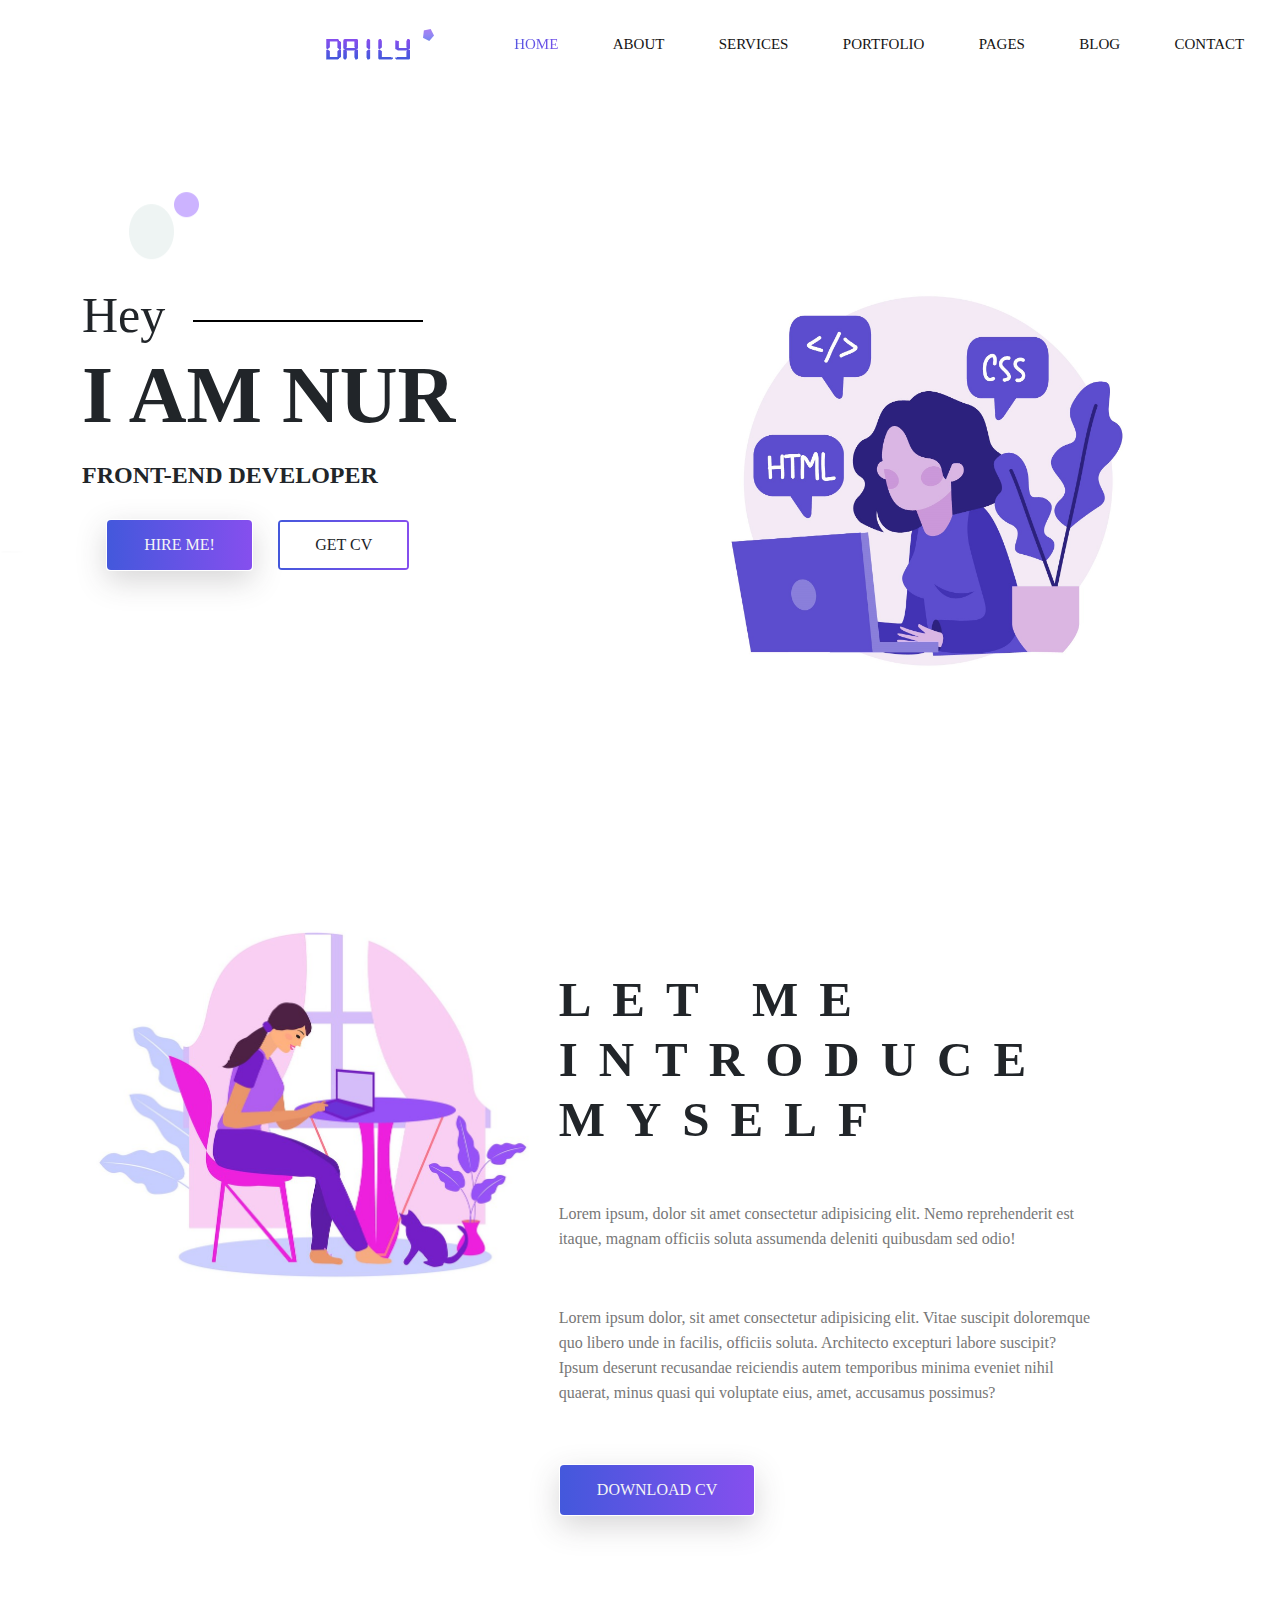
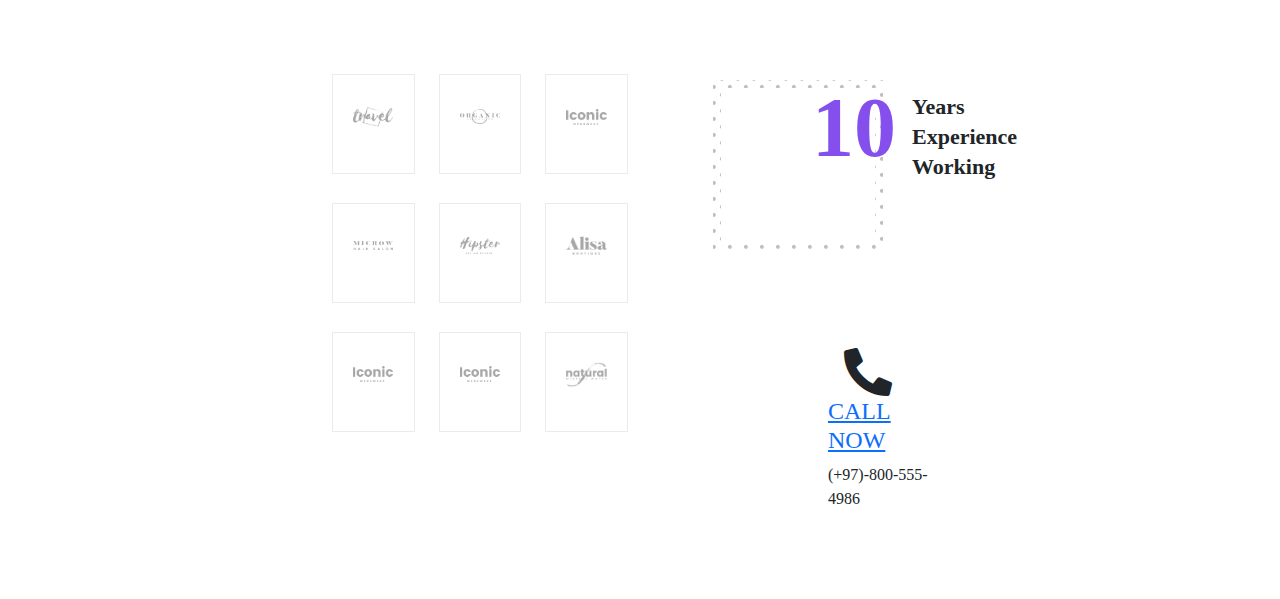
<file: 01- PortfolioWebsite/index.html>
<!DOCTYPE html>
<html lang="en">

<head>
    <meta charset="UTF-8">
    <meta http-equiv="X-UA-Compatible" content="IE=edge">
    <meta name="viewport" content="width=device-width, initial-scale=1.0">
    <title>My Portfolio Website</title>

    <!-- Bootstrap CSS File -->
    <link rel="stylesheet" href="./css/bootstrap.min.css">
    <!-- Font Awesome icons -->
    <link rel="stylesheet" href="./css/all.min.css">
    <!-- Custom CSS File -->
    <link rel="stylesheet" href="./css/style.css">
</head>

<body>
    <!-- *************** Start Header Area ************** -->
    <header class="header_area">
        <div class="main-menu">
            <nav class="navbar navbar-expand-lg navbar-light">
                <div class="container-fluid">
                    <a class="navbar-brand" href="#"> <img src="./img/logo.png" alt="logo"></a>
                    <button class="navbar-toggler" type="button" data-bs-toggle="collapse" data-bs-target="#navbarNav"
                        aria-controls="navbarNav" aria-expanded="false" aria-label="Toggle navigation">
                        <span class="navbar-toggler-icon"></span>
                    </button>
                    <div class="collapse navbar-collapse" id="navbarNav">
                        <div class="mx-auto"></div>
                        <ul class="navbar-nav">
                            <li class="nav-item">
                                <a class="nav-link active" aria-current="page" href="#">Home</a>
                            </li>
                            <li class="nav-item">
                                <a class="nav-link" href="#">About</a>
                            </li>
                            <li class="nav-item">
                                <a class="nav-link" href="#">Services</a>
                            </li>
                            <li class="nav-item">
                                <a class="nav-link" href="#">Portfolio</a>
                            </li>
                            <li class="nav-item">
                                <a class="nav-link" href="#">Pages</a>
                            </li>
                            <li class="nav-item">
                                <a class="nav-link" href="#">Blog</a>
                            </li>
                            <li class="nav-item">
                                <a class="nav-link" href="#">Contact</a>
                            </li>
                        </ul>
                    </div>
                </div>
            </nav>
        </div>
    </header>
    <!-- *************** End Header Area ************** -->

    <!-- *************** Start Main Area ************** -->
    <main class="site-main">

    <!-- **************** Start Banner Area ************* -->
    <section class="site-banner">
        <div class="container">
            <div class="row">
                <div class="col-lg-6 col-md-12 site-title">
                    <h3 class="title-text">Hey</h3>
                    <h1 class="title-text text-uppercase">I am Nur</h1>
                    <h4 class="title-text text-uppercase">Front-End Developer</h4>
                    <div class="site-buttons">
                    <div class="d-flex flex-row flex-wrap">
                        <button class="btn button primary-button mx-4 text-uppercase" type="button">Hire me!</button>
                        <button type="button" class="btn button secondary-button text-uppercase">get cv</button>
                    </div>
                    </div>
                </div>
                <div class="col-lg-6 col-md-12 banner-image">
                    <img src="./img/banner/banner-image.jpg" alt="banner-image" class="img-fluid">
                </div>
            </div>
        </div>
    </section>
    <!-- **************** End Banner Area ************* -->


    <!-- **************** About Area ************* -->
    <section class="about-area">
        <div class="container-fluid">
            <div class="row">
                <div class="col-lg-5 col-md-12">
                    <div class="about-image">
                        <img src="./img/about-us.jpg" alt="About us" class="img-fluid">
                    </div>
                </div>
                <div class="col-lg-6 col-md-12 about-title">
                    <h2 class="text-uppercase pt-5">
                        <span>Let Me</span>
                        <span>introduce</span>
                        <span>myself</span>
                    </h2>
                    <div class="paragraph py-4 w75">
                        <p class="para">
                            Lorem ipsum, dolor sit amet consectetur adipisicing elit. Nemo reprehenderit est itaque, magnam officiis soluta assumenda deleniti quibusdam sed odio!
                        </p>
                        <p class="para">
                            Lorem ipsum dolor, sit amet consectetur adipisicing elit. Vitae suscipit doloremque quo libero unde in facilis, officiis soluta. Architecto excepturi labore suscipit? Ipsum deserunt recusandae reiciendis autem temporibus minima eveniet nihil quaerat, minus quasi qui voluptate eius, amet, accusamus possimus?
                        </p>
                    </div>
                    <button type="button" class="btn button primary-button text-uppercase">download cv</button>
                </div>
            </div>
        </div>
    </section>
    <!-- **************** End About Area ************* -->

    <!-- **************** Start Brand Area ************* -->
    <section class="brand-area">
        <div class="container-fluid">
            <div class="row">
                <div class="col-xl-6 col-lg-12 col-md-12">
                    <div class="first-row row">
                        <div class="col-lg-4 col-md-6 col-sm-6">
                            <div class="single-brand">
                                <img src="./img/brands/logo1.png" alt="Brand-1">
                            </div>
                        </div>
                        <div class="col-lg-4 col-md-6 col-sm-6">
                            <div class="single-brand">
                                <img src="./img/brands/logo2.png" alt="Brand-2">
                            </div>
                        </div>
                        <div class="col-lg-4 col-md-6 col-sm-6">
                            <div class="single-brand">
                                <img src="./img/brands/logo3.png" alt="Brand-3">
                            </div>
                        </div>
                        <div class="col-lg-4 col-md-6 col-sm-6">
                            <div class="single-brand">
                                <img src="./img/brands/logo4.png" alt="Brand-4">
                            </div>
                        </div>
                        <div class="col-lg-4 col-md-6 col-sm-6">
                            <div class="single-brand">
                                <img src="./img/brands/logo5.png" alt="Brand-5">
                            </div>
                        </div>
                        <div class="col-lg-4 col-md-6 col-sm-6">
                            <div class="single-brand">
                                <img src="./img/brands/logo6.png" alt="Brand-6">
                            </div>
                        </div>
                        <div class="col-lg-4 col-md-6 col-sm-6">
                            <div class="single-brand">
                                <img src="./img/brands/logo7.png" alt="Brand-7">
                            </div>
                        </div>
                        <div class="col-lg-4 col-md-6 col-sm-6">
                            <div class="single-brand">
                                <img src="./img/brands/logo8.png" alt="Brand-8">
                            </div>
                        </div>
                        <div class="col-lg-4 col-md-6 col-sm-6">
                            <div class="single-brand">
                                <img src="./img/brands/logo9.png" alt="Brand-9">
                            </div>
                        </div>
                    </div>
                </div>
                <div class="col-xl-6 col-lg-12 col-md-12">
                    <div class="experience-area">
                        <div class="d-flex flex-row years-area">
                            <h2 class="p-3 years">10</h2>
                            <h2>
                                <span>Years</span>
                                <span>Experience</span>
                                <span>Working</span>
                            </h2>
                        </div>
                        <div class="d-flex flex-row flex-wrap call-area">
                            <span><i class="fas fa-phone-alt fa-3x px-3"></i></span>
                            <div class="call-now">
                                <a href="#" class="text-uppercase h4 font-roboto"> Call Now</a>
                                <span class="font-roboto py-2">(+97)-800-555-4986</span>
                            </div>
                        </div>
                        <div class="bg-panel"></div>
                    </div>
                </div>
            </div>
        </div>
    </section>
    <!-- **************** End Brand Area ************* -->


    <!-- **************** Start Services Area ************* -->
    <section class="services-area">
        <div class="container">
            <div class="row">
                <div class="col-lg-12">
                    
                </div>
            </div>
        </div>
    </section>
    <!-- **************** End Services Area ************* -->

    </main>
    <!-- *************** End Main Area ************** -->


    <!-- Jquery JS File -->
    <script src="./js/jquery.3.4.1.js"></script>
    <!-- Bootstrap JS File -->
    <script src="./js/bootstrap.min.js"></script>
</body>

</html>
</file>
<file: 01- PortfolioWebsite/css/style.css>
/* import fonts from fonts.css file */
@import url(./fonts.css);

/* css variables */
@import url(./partials/_variables.css);

/* import global styling */
@import url(./partials/_global.css);

/* start navigation */
.header_area .main-menu .navbar .navbar-brand{
    padding: 0 2rem 0 5rem;
}

.header_area .main-menu .navbar {
    padding: 1rem 13rem;
}

.header_area .main-menu .nav-item .nav-link {
    font: normal 500 15px/2px var(--roboto);
    text-transform: uppercase;
    padding: 1.7rem;
    color: var(--title-color);
}

.header_area .main-menu .navbar-nav .nav-item .active {
    background: var(--gradient-color);
    -webkit-background-clip: text;
    -webkit-text-fill-color: transparent;
    background-clip: text;
}

.header_area .main-menu .navbar-nav .nav-item a:hover {
    background: var(--gradient-color);
    -webkit-background-clip: text;
    -webkit-text-fill-color: transparent;
    background-clip: text;
}

/* end navigation */

/* Banner Area */
.site-banner {
    background: url("../img/banner/home-banner.png");
}
.site-main .site-banner .site-title h3 {
    padding-top: 35%;
    font-weight: 500;
}

.site-main .site-banner .site-title h3::after {
    content: " ";
    height: 2px;
    width: 18vw;
    background: black;
    display: inline-block;
    margin-left: 5%;
    transform: translateY(-10px);
}

.site-main .site-banner .site-title h1 {
    font-size: 5rem;
}

.site-main .site-banner .site-title h4 {
    font-size: 1.5rem;
}

.site-main .site-banner .banner-image>img {
    padding: 7rem 0;
    width: 90rem;
}

/* End Banner Area */

/* Start About Area */

.site-main .about-area {
    padding: 8rem 5rem;
}

.site-main .about-area .about-title h2>span {
    display: block;
    font: normal bold 49px/60px var(--roboto);
    letter-spacing: 21px;
}

.site-main .about-area .about-title .paragraph>p {
    padding: 1.2rem 0;
}

/* End About Area */


/* Start Brand Area */

.site-main .brand-area {
    padding: 1rem 20rem;
    margin-bottom: 4rem;
}

.site-main .brand-area .first-row .col-lg-4 {
    display: flex;
    justify-content: center;
}

.site-main .brand-area .first-row .col-lg-4>.single-brand {
    border: 1px solid var(--border-color);
    text-align: center;
    padding: 1.8REM 0REM;
    margin: .9REM 0;
    width: 180PX;
    height: 100px;
    cursor: pointer;
    transition: transform .4s ease;
}

.site-main .brand-area .first-row .col-lg-4>.single-brand>img {
    width: 50%;
}

.site-main .brand-area .first-row .col-lg-4>.single-brand:hover>img {
    filter:brightness(0.15)
}

.site-main .brand-area .first-row .col-lg-4>.single-brand:hover {
    box-shadow: var(--box-shadow);
    transform: scale(1.1);
}

.site-main .brand-area .experience-area {
    padding-left: 1rem;
}

.site-main .brand-area .experience-area span {
    display: block;

}

.site-main .brand-area .experience-area .years-area {
    background: url(../img/client-info-bg.png) no-repeat 45px 20px;
    padding: 2rem 0;
    width: 40rem;
    height: 18rem;
    padding-left: 8rem;
    position: relative;
}

.site-main .brand-area .experience-area.bg-panel {
    position: absolute;
    left: -190px; top: 0%;
    background: #e029290a;
    width: 400px;
    height: 400px;
    margin-left: 340px;
    z-index: -1;
}

.site-main .brand-area .experience-area .years-area .years {
    font: normal bold 84px/40px var(--roboto);
    color: var(--primary-color2);
    z-index: 2;
}

.site-main .brand-area .experience-area .years-area h2>span {
    font: normal 600 22px/30px var(--roboto);
}

.site-main .brand-area .experience-area .call-area {
    padding-left: 10rem;
    
}

/* End Brand Area */
</file>
